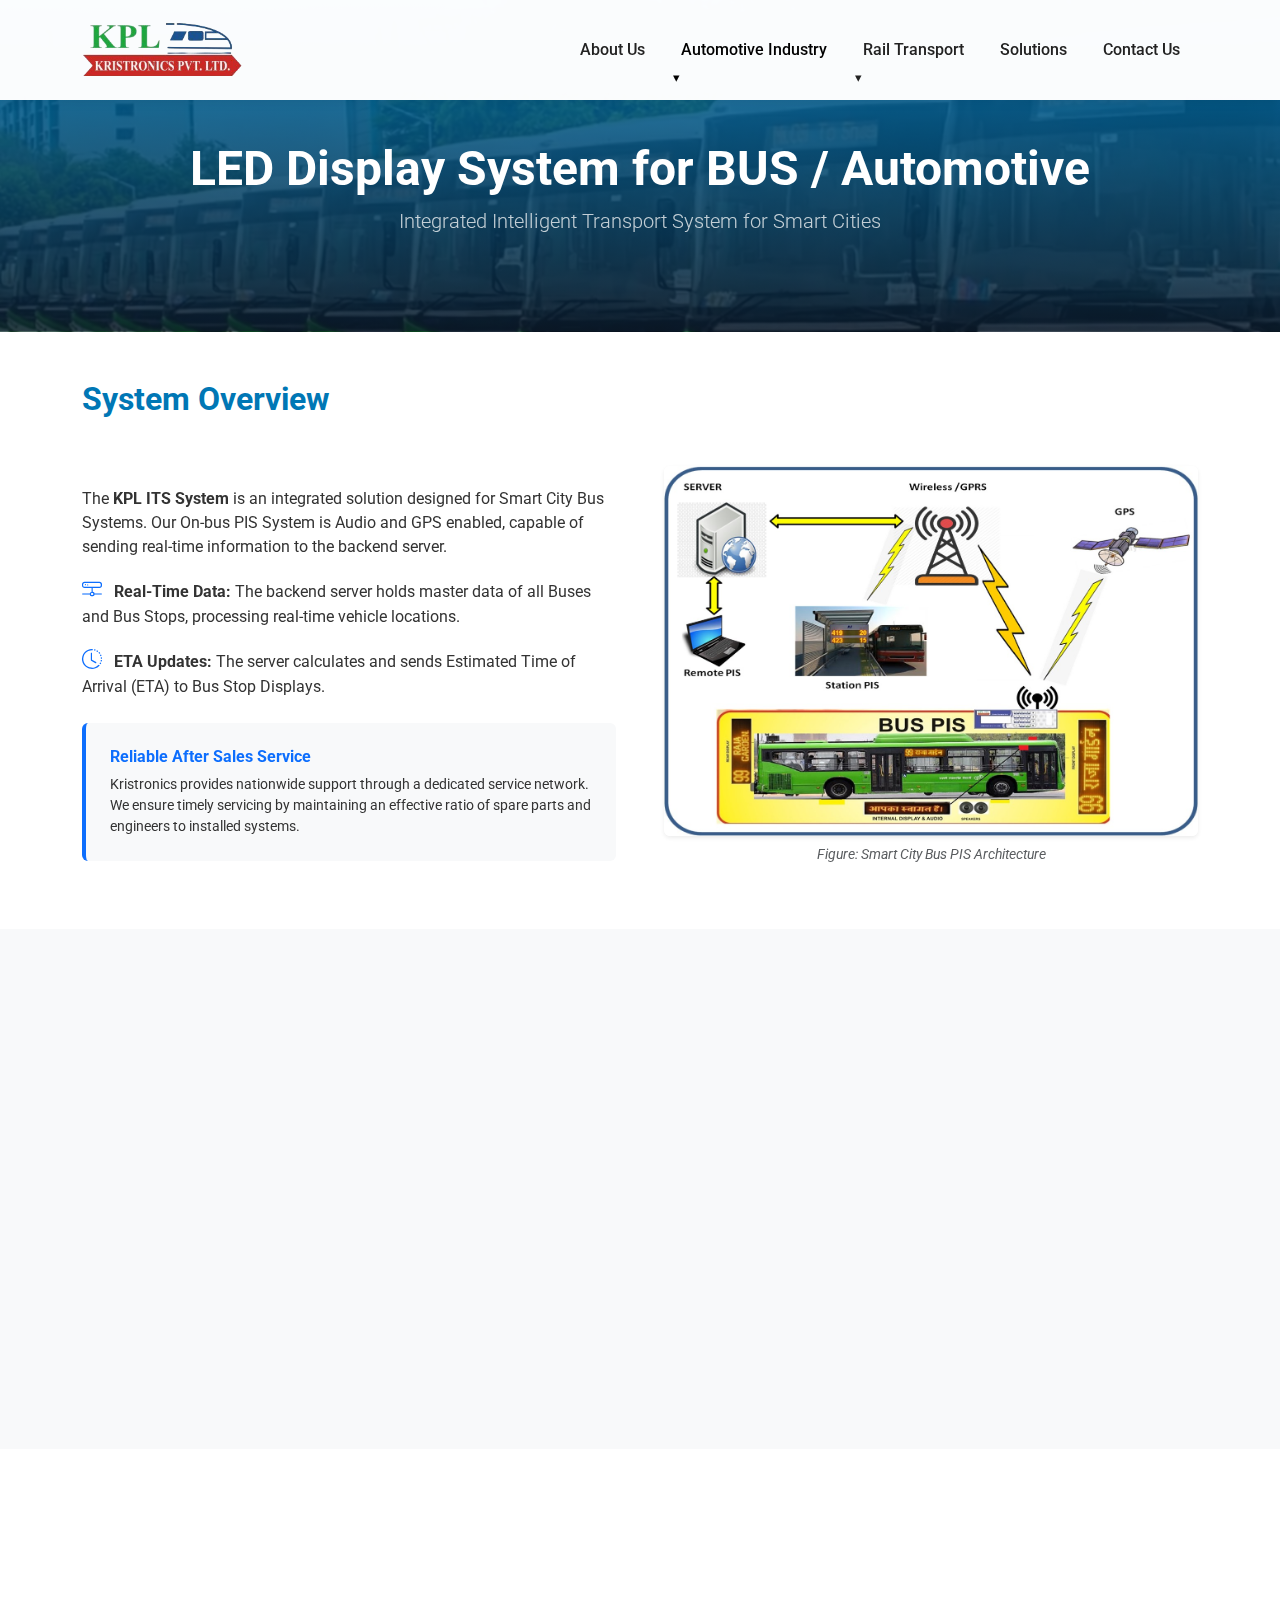
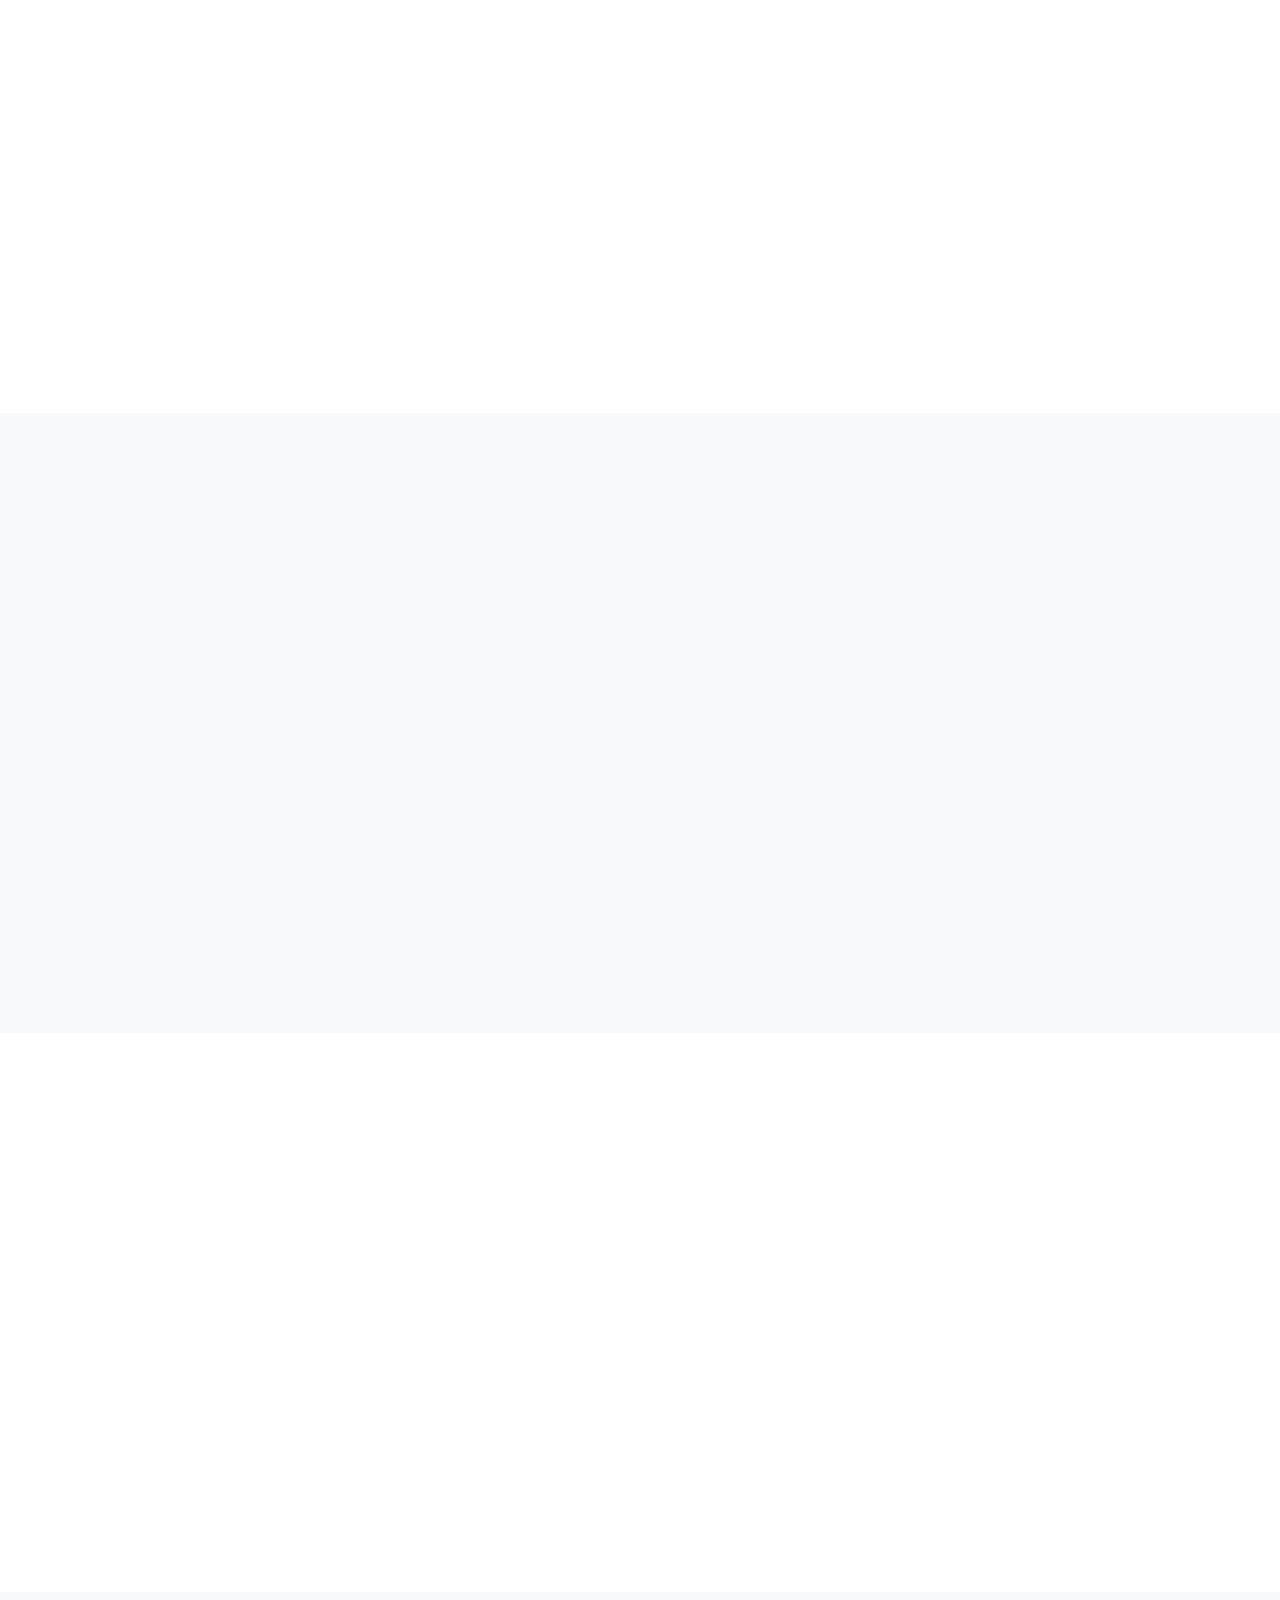
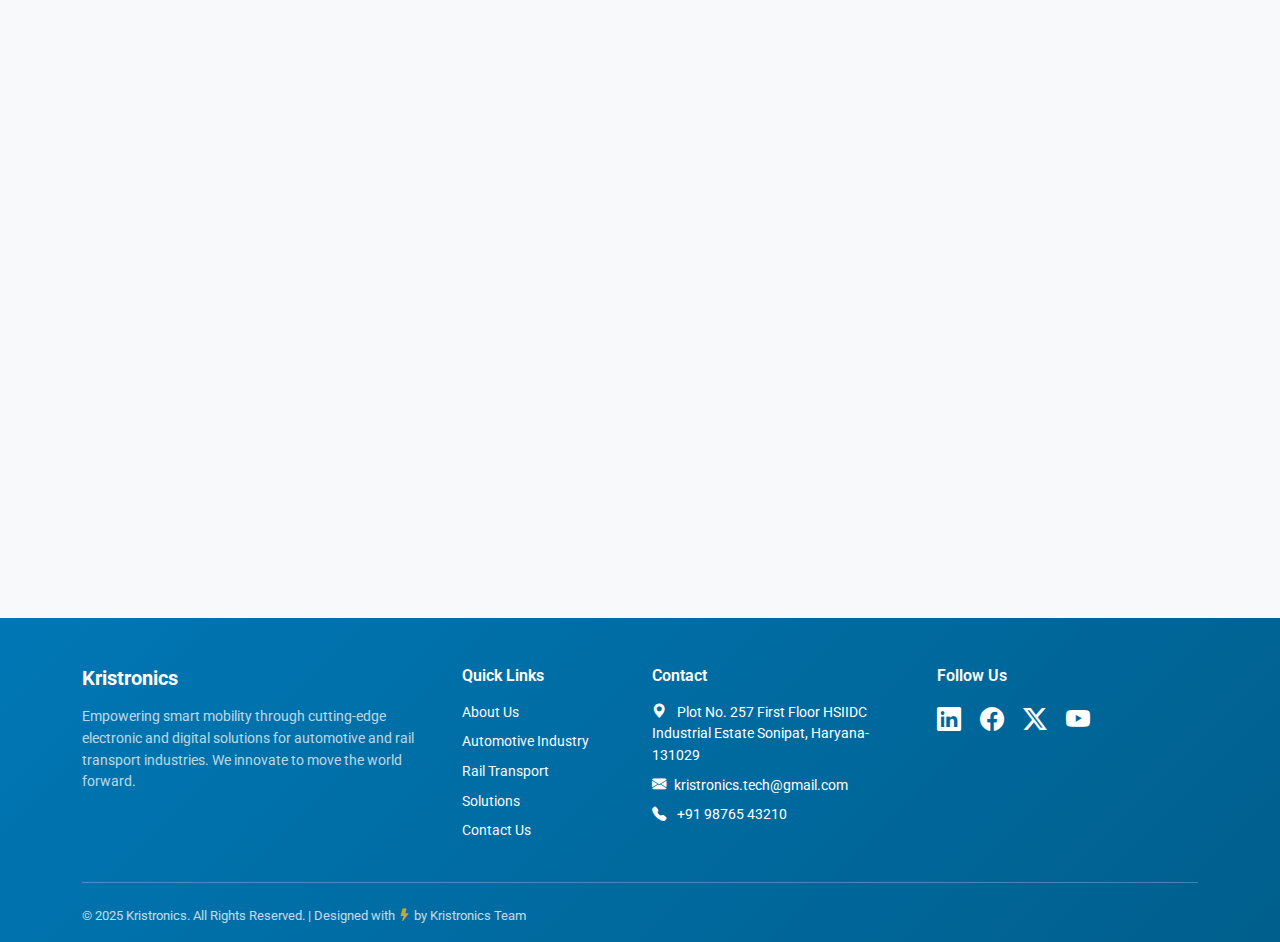
<file: bus_pis.html>
<!DOCTYPE html>
<html lang="en">
<head>
  <meta charset="UTF-8">
  <meta name="viewport" content="width=device-width, initial-scale=1.0">
  <title>Bus PIS | Kristronics - Intelligent Transport Systems</title>
  
  <link href="https://cdn.jsdelivr.net/npm/bootstrap@5.3.2/dist/css/bootstrap.min.css" rel="stylesheet">
  <link href="https://unpkg.com/aos@2.3.1/dist/aos.css" rel="stylesheet">
  <link href="https://cdn.jsdelivr.net/npm/bootstrap-icons@1.11.3/font/bootstrap-icons.css" rel="stylesheet">
  <link rel="stylesheet" href="assets/css/main.css">

  <style>
    /* Specific Page Header - keeps main.css clean */
    .page-header {
      background: linear-gradient(rgba(0,119,181,0.9), rgba(11,26,42,0.85)), url('./assets/images/bus_main.jpg'); 
      /* Note: Ensure you have a background image at this path or update it */
      background-size: cover;
      background-position: center;
      color: white;
      padding: 140px 0 80px; /* Top padding accounts for fixed navbar */
      text-align: center;
      margin-bottom: 0;
    }
    
    /* Table Styling overrides for this page */
    .tech-table th {
        background-color: #f1f5f9;
        color: var(--dark-color);
        width: 40%;
        font-weight: 600;
    }
    .tech-table td {
        vertical-align: middle;
    }
  </style>
</head>

<body>

<nav class="navbar navbar-expand-lg fixed-top">
  <div class="container">
    <a href="./index.html">
      <img class="navbar-brand" src="./assets/logos/Kristronics_logo_updated.png" alt="Kristronics Logo">
    </a>

    <button class="navbar-toggler" type="button" data-bs-toggle="collapse" data-bs-target="#navbarNav">
      <span><i class="bi bi-list" style="color:#0077b5;"></i></span>
    </button>

    <div class="collapse navbar-collapse justify-content-end" id="navbarNav">
      <ul class="navbar-nav">
        <li class="nav-item"><a class="nav-link" href="./index.html#about-us">About Us</a></li>

        <!-- Automotive Industry Dropdown -->
        <li class="nav-item dropdown">
          <a class="nav-link active" href="#" data-bs-toggle="dropdown">Automotive Industry</a>
          <ul class="dropdown-menu">
            <li><a class="dropdown-item" href="./bus_pis.html">BUS PIS – Integrated System</a></li>
            <li><a class="dropdown-item" href="./bus_stop_pis.html">Bus Stop PIS</a></li>
            <li><a class="dropdown-item" href="./standalone_pis.html">Standalone SDS</a></li> <!-- NEW LINK ADDED HERE -->
            <li><a class="dropdown-item" href="./cctv.html">CCTV Systems</a></li>
            <li><a class="dropdown-item" href="./imts.html">IMTS – Intelligent Transport</a></li>
          </ul>
        </li>

        <!-- Rail Transport Dropdown -->
        <li class="nav-item dropdown">
          <a class="nav-link" href="#" data-bs-toggle="dropdown">Rail Transport</a>
          <ul class="dropdown-menu">
            <li><a class="dropdown-item" href="./papis.html">PAPIS</a></li>
            <li><a class="dropdown-item" href="./railway_station_pis.html">Railway Station PIS</a></li>
          </ul>
        </li>

        <li class="nav-item"><a class="nav-link" href="./solutions.html">Solutions</a></li>
        <li class="nav-item"><a class="nav-link" href="./contact.html">Contact Us</a></li>
      </ul>
    </div>
  </div>
</nav>

<header class="page-header">
    <div class="container" data-aos="fade-up">
        <h1 class="fw-bold display-5">LED Display System for BUS / Automotive</h1>
        <p class="lead opacity-75">Integrated Intelligent Transport System for Smart Cities</p>
    </div>
</header>

<section class="py-5">
    <div class="container">
        <div class="section-title mb-5">
            <h2>System Overview</h2>
        </div>
        <div class="row align-items-center g-5">
            <div class="col-lg-6" data-aos="fade-right">
                <p>The <strong>KPL ITS System</strong> is an integrated solution designed for Smart City Bus Systems. Our On-bus PIS System is Audio and GPS enabled, capable of sending real-time information to the backend server.</p>
                
                <ul class="list-unstyled mt-3">
                    <li class="mb-3">
                        <i class="bi bi-hdd-network text-primary me-2 fs-5"></i>
                        <strong>Real-Time Data:</strong> The backend server holds master data of all Buses and Bus Stops, processing real-time vehicle locations.
                    </li>
                    <li class="mb-3">
                        <i class="bi bi-clock-history text-primary me-2 fs-5"></i>
                        <strong>ETA Updates:</strong> The server calculates and sends Estimated Time of Arrival (ETA) to Bus Stop Displays.
                    </li>
                </ul>

                <div class="p-4 bg-light rounded border-start border-4 border-primary mt-4">
                    <h6 class="fw-bold text-primary">Reliable After Sales Service</h6>
                    <p class="small mb-0">Kristronics provides nationwide support through a dedicated service network. We ensure timely servicing by maintaining an effective ratio of spare parts and engineers to installed systems.</p>
                </div>
            </div>
            
            <div class="col-lg-6 text-center" data-aos="fade-left">
                <img src="./assets/images/BUS_PIS.jpeg" class="img-fluid rounded shadow-sm" alt="System Diagram">
                <p class="text-muted small mt-2 fst-italic">Figure: Smart City Bus PIS Architecture</p>
            </div>
        </div>
    </div>
</section>

<section class="py-5 bg-light">
    <div class="container">
        <div class="row align-items-center g-5 flex-lg-row-reverse">
            <div class="col-lg-6" data-aos="fade-left">
                <div class="section-title">
                    <h2>Kristronics LED Displays</h2>
                </div>
                <p>Designed for optimal legibility and durability, our LED Displays show route numbers and destination text clearly in all lighting conditions.</p>
                
                <div class="row mt-4">
                    <div class="col-md-6 mb-3">
                        <h6 class="fw-bold"><i class="bi bi-brightness-high text-warning me-2"></i>Optimal Legibility</h6>
                        <p class="small text-muted">High-bright amber LEDs with wide viewing angles and automatic brightness control for day/night visibility.</p>
                    </div>
                    <div class="col-md-6 mb-3">
                        <h6 class="fw-bold"><i class="bi bi-tools text-primary me-2"></i>Zero Maintenance</h6>
                        <p class="small text-muted">Fully electronic, IP-65/66 design with no moving parts. LEDs designed to last the lifetime of the bus.</p>
                    </div>
                    <div class="col-md-6 mb-3">
                        <h6 class="fw-bold"><i class="bi bi-fonts text-primary me-2"></i>High Resolution</h6>
                        <p class="small text-muted">Supports multilingual text, better fonts, and longer text lines.</p>
                    </div>
                    <div class="col-md-6 mb-3">
                        <h6 class="fw-bold"><i class="bi bi-wrench-adjustable text-primary me-2"></i>Easy Installation</h6>
                        <p class="small text-muted">Lightweight MS/Aluminium construction with thin depth and built-in fixing points.</p>
                    </div>
                </div>

                <div class="mt-3">
                    <span class="badge bg-secondary me-2">JnNURM-I & II</span>
                    <span class="badge bg-secondary me-2">IS 16490</span>
                    <span class="badge bg-secondary me-2">ARAI Specs</span>
                    <span class="badge bg-secondary">Bus Body Code</span>
                </div>
            </div>
            
            <div class="col-lg-6" data-aos="fade-right">
                <img src="./assets/images/bus_display_board.jpg" class="img-fluid rounded shadow" alt="LED Display Board">
            </div>
        </div>
    </div>
</section>

<section class="py-5">
    <div class="container">
        <div class="row align-items-center g-5">
            <div class="col-lg-6" data-aos="fade-right">
                <div class="section-title">
                    <h2>Driver Control Unit (DCU)</h2>
                </div>
                <p class="lead fs-6">The central brain for route info, announcements, and server communication.</p>
                <p>The KPL DCU controls real-time data, current/next stop announcements, and GPS tracking. It is updated via USB and features user-friendly Windows-based software.</p>

                <h5 class="mt-4 text-primary">Key Features</h5>
                <ul class="list-group list-group-flush">
                    <li class="list-group-item bg-transparent"><i class="bi bi-check-lg text-success me-2"></i> <strong>Convenient:</strong> 4x4 Keypad with bright LCD and menu-based operation.</li>
                    <li class="list-group-item bg-transparent"><i class="bi bi-check-lg text-success me-2"></i> <strong>Rugged:</strong> Vibration-proof, solid construction with high-quality tactile buttons.</li>
                    <li class="list-group-item bg-transparent"><i class="bi bi-check-lg text-success me-2"></i> <strong>Secure:</strong> Password protection prevents unauthorized access.</li>
                    <li class="list-group-item bg-transparent"><i class="bi bi-check-lg text-success me-2"></i> <strong>Installation:</strong> Sleek side-mounting design with easy cable access.</li>
                </ul>
            </div>
            
            <div class="col-lg-6 text-center" data-aos="fade-left">
                <img src="./assets/images/bus_dcu.jpg" class="img-fluid rounded shadow" alt="Driver Control Unit">
            </div>
        </div>
    </div>
</section>

<section class="py-5 bg-light">
    <div class="container">
        <div class="section-title text-center mb-5" data-aos="fade-up">
            <h2>Single Controller Unit (SCU)</h2>
            <p>The central hub for Intelligent Transport Systems (ITS), coordinating Location, PIS, Surveillance, and Health Monitoring.</p>
        </div>

        <div class="row g-5">
            <div class="col-lg-4 text-center" data-aos="fade-right">
                <img src="./assets/images/bus_scu.jpg" class="img-fluid rounded shadow " alt="SCU Unit">
            </div>
            <div class="col-lg-8" data-aos="fade-left">
                <div class="card border-0 shadow-sm">
                    <div class="card-body p-0">
                        <table class="table table-striped table-hover mb-0 tech-table">
                            <tbody>
                                <tr><th>Operating System</th><td>Embedded Linux / Windows</td></tr>
                                <tr><th>Voltage</th><td>16VDC to 39VDC</td></tr>
                                <tr><th>Memory</th><td>4GB RAM | 16GB eMMC | SSD Expandable to 1TB</td></tr>
                                <tr><th>Operating Temp</th><td>-25°C to +85°C</td></tr>
                                <tr><th>Protection</th><td>Over/Under Voltage, Reverse Polarity, ESD, EMI/EMC</td></tr>
                                <tr><th>Connectivity</th><td>LTE, Wi-Fi, GPS/GNSS/NAVIC (RG174 Combi Antenna)</td></tr>
                                <tr><th>Interfaces</th><td>4 Digital Inputs, 2 Outputs, RS232, RJ45, USB 2.0, RS485, CAN 2.0</td></tr>
                                <tr><th>Video/Audio</th><td>H.264, H.265, MPEG-4 | G.711/G.726</td></tr>
                                <tr><th>Sensors</th><td>3-axis Accelerometer & Gyroscope</td></tr>
                            </tbody>
                        </table>
                    </div>
                </div>
            </div>
        </div>
    </div>
</section>

<section class="py-5">
    <div class="container">
        <div class="row align-items-center g-5">
            <div class="col-lg-6 order-lg-2" data-aos="fade-left">
                <div class="section-title">
                    <h2>Bus Driver Console (BDC)</h2>
                </div>
                <p>An interactive, robust display providing drivers with accurate info, rear camera views, and route updates with minimal latency.</p>
                <p class="mb-4"><strong>Standards:</strong> Complies with UBS II and IS16833.</p>

                <table class="table table-bordered tech-table">
                    <tbody>
                        <tr><th>Display</th><td>7/8-inch TFT LCD (IPS)</td></tr>
                        <tr><th>Resolution</th><td>800 x 480 pixels</td></tr>
                        <tr><th>Brightness</th><td>400 cd/m² (Adjustable White LED)</td></tr>
                        <tr><th>Temp Range</th><td>-25°C to +70°C</td></tr>
                        <tr><th>Audio</th><td>Inbuilt Speakers (1.5W Max)</td></tr>
                        <tr><th>Controls</th><td>Keys for Navigation</td></tr>
                    </tbody>
                </table>
            </div>
            <div class="col-lg-6 order-lg-1" data-aos="fade-right">
                <img src="./assets/images/bus_console.jpg" class="img-fluid rounded shadow" alt="Bus Driver Console">
            </div>
        </div>
    </div>
</section>

<section class="py-5 bg-light">
    <div class="container">
        <div class="section-title mb-5" data-aos="fade-up">
            <h2>Surveillance & Safety Solutions</h2>
        </div>

        <div class="row g-4">
            <div class="col-md-4" data-aos="fade-up" data-aos-delay="100">
                <div class="card h-100 border-0 shadow-sm solution-card">
                    <img src="./assets/images/ip_dome_camera.jpg" class="img-fluid rounded shadow" alt="IP Camera">
                    <div class="card-body text-start">
                        <h5>IP Surveillance Camera</h5>
                        <ul class="list-unstyled small text-secondary mt-3">
                            <li class="mb-2"><strong>Sensor:</strong> 1/3 CMOS (2MP)</li>
                            <li class="mb-2"><strong>Res:</strong> 1920x1080 @ 30fps</li>
                            <li class="mb-2"><strong>Night Vision:</strong> 10-30M (IR)</li>
                            <li class="mb-2"><strong>Protection:</strong> Rugged, Shock & Tamper Proof</li>
                        </ul>
                    </div>
                </div>
            </div>

            <div class="col-md-4" data-aos="fade-up" data-aos-delay="200">
                <div class="card h-100 border-0 shadow-sm solution-card">
                    <img src="./assets/images/bus_parking_camera.jpg" alt="Reverse Camera">
                    <div class="card-body text-start">
                        <h5>Reverse Parking Camera</h5>
                        <ul class="list-unstyled small text-secondary mt-3">
                            <li class="mb-2"><strong>Tech:</strong> AHD 720P</li>
                            <li class="mb-2"><strong>Activation:</strong> Auto on Reverse Gear</li>
                            <li class="mb-2"><strong>Night Vision:</strong> 10-20M</li>
                            <li class="mb-2"><strong>Illumination:</strong> 0 Lux (with IR)</li>
                        </ul>
                    </div>
                </div>
            </div>

            <div class="col-md-4" data-aos="fade-up" data-aos-delay="300">
                <div class="card h-100 border-0 shadow-sm solution-card">
                    <img src="./assets/images/bus_sensor.jpg" alt="Reverse Monitor">
                    <div class="card-body text-start">
                        <h5>Reverse Parking Display</h5>
                        <ul class="list-unstyled small text-secondary mt-3">
                            <li class="mb-2"><strong>Size:</strong> 7-inch TFT LCD</li>
                            <li class="mb-2"><strong>Res:</strong> 800x480 (RGB)</li>
                            <li class="mb-2"><strong>Features:</strong> Adjustable Brightness</li>
                            <li class="mb-2"><strong>Standards:</strong> UBS II, IS16833</li>
                        </ul>
                    </div>
                </div>
            </div>
        </div>
    </div>
</section>

<footer class="text-white pt-5 pb-0" style="background: linear-gradient(135deg, #0077b5, #005f8d);">
  <div class="container">
    <div class="row gy-4">
      <div class="col-lg-4 col-md-6">
        <h5 class="fw-bold mb-3">Kristronics</h5>
        <p class="text-light opacity-75">
          Empowering smart mobility through cutting-edge electronic and digital solutions for automotive and rail transport industries. 
          We innovate to move the world forward.
        </p>
      </div>

      <div class="col-lg-2 col-md-6">
        <h6 class="fw-semibold mb-3">Quick Links</h6>
        <ul class="list-unstyled">
          <li><a href="#" class="text-light text-decoration-none d-block mb-2">About Us</a></li>
          <li><a href="./automative.html" class="text-light text-decoration-none d-block mb-2">Automotive Industry</a></li>
          <li><a href="#" class="text-light text-decoration-none d-block mb-2">Rail Transport</a></li>
          <li><a href="#" class="text-light text-decoration-none d-block mb-2">Solutions</a></li>
          <li><a href="#" class="text-light text-decoration-none d-block">Contact Us</a></li>
        </ul>
      </div>

      <div class="col-lg-3 col-md-6">
        <h6 class="fw-semibold mb-3">Contact</h6>
        <p class="mb-2"><i class="bi bi-geo-alt-fill me-2"></i> Plot No. 257 First Floor HSIIDC Industrial Estate Sonipat, Haryana-131029</p>
        <p class="mb-2"><i class="bi bi-envelope-fill me-2"></i>kristronics.tech@gmail.com</p>
        <p><i class="bi bi-telephone-fill me-2"></i> +91 98765 43210</p>
      </div>

      <div class="col-lg-3 col-md-6">
        <h6 class="fw-semibold mb-3">Follow Us</h6>
        <div>
          <a href="#" class="text-white fs-4 me-3"><i class="bi bi-linkedin"></i></a>
          <a href="#" class="text-white fs-4 me-3"><i class="bi bi-facebook"></i></a>
          <a href="#" class="text-white fs-4 me-3"><i class="bi bi-twitter-x"></i></a>
          <a href="#" class="text-white fs-4"><i class="bi bi-youtube"></i></a>
        </div>
      </div>
    </div>

    <hr class="border-light opacity-25 my-4">

    <div class="pb-3">
      <p class="mb-0 small opacity-75">© 2025 Kristronics. All Rights Reserved. | Designed with <i class="bi bi-lightning-fill text-warning"></i> by Kristronics Team</p>
    </div>
  </div>
</footer>

<script src="https://cdn.jsdelivr.net/npm/bootstrap@5.3.2/dist/js/bootstrap.bundle.min.js"></script>
<script src="https://unpkg.com/aos@2.3.1/dist/aos.js"></script>
<script src="https://code.jquery.com/jquery-3.7.1.min.js"></script>
<script src="./assets/js/main.js"></script>
<script>
  AOS.init(); // Initialize Animations
</script>

</body>
</html>
</file>
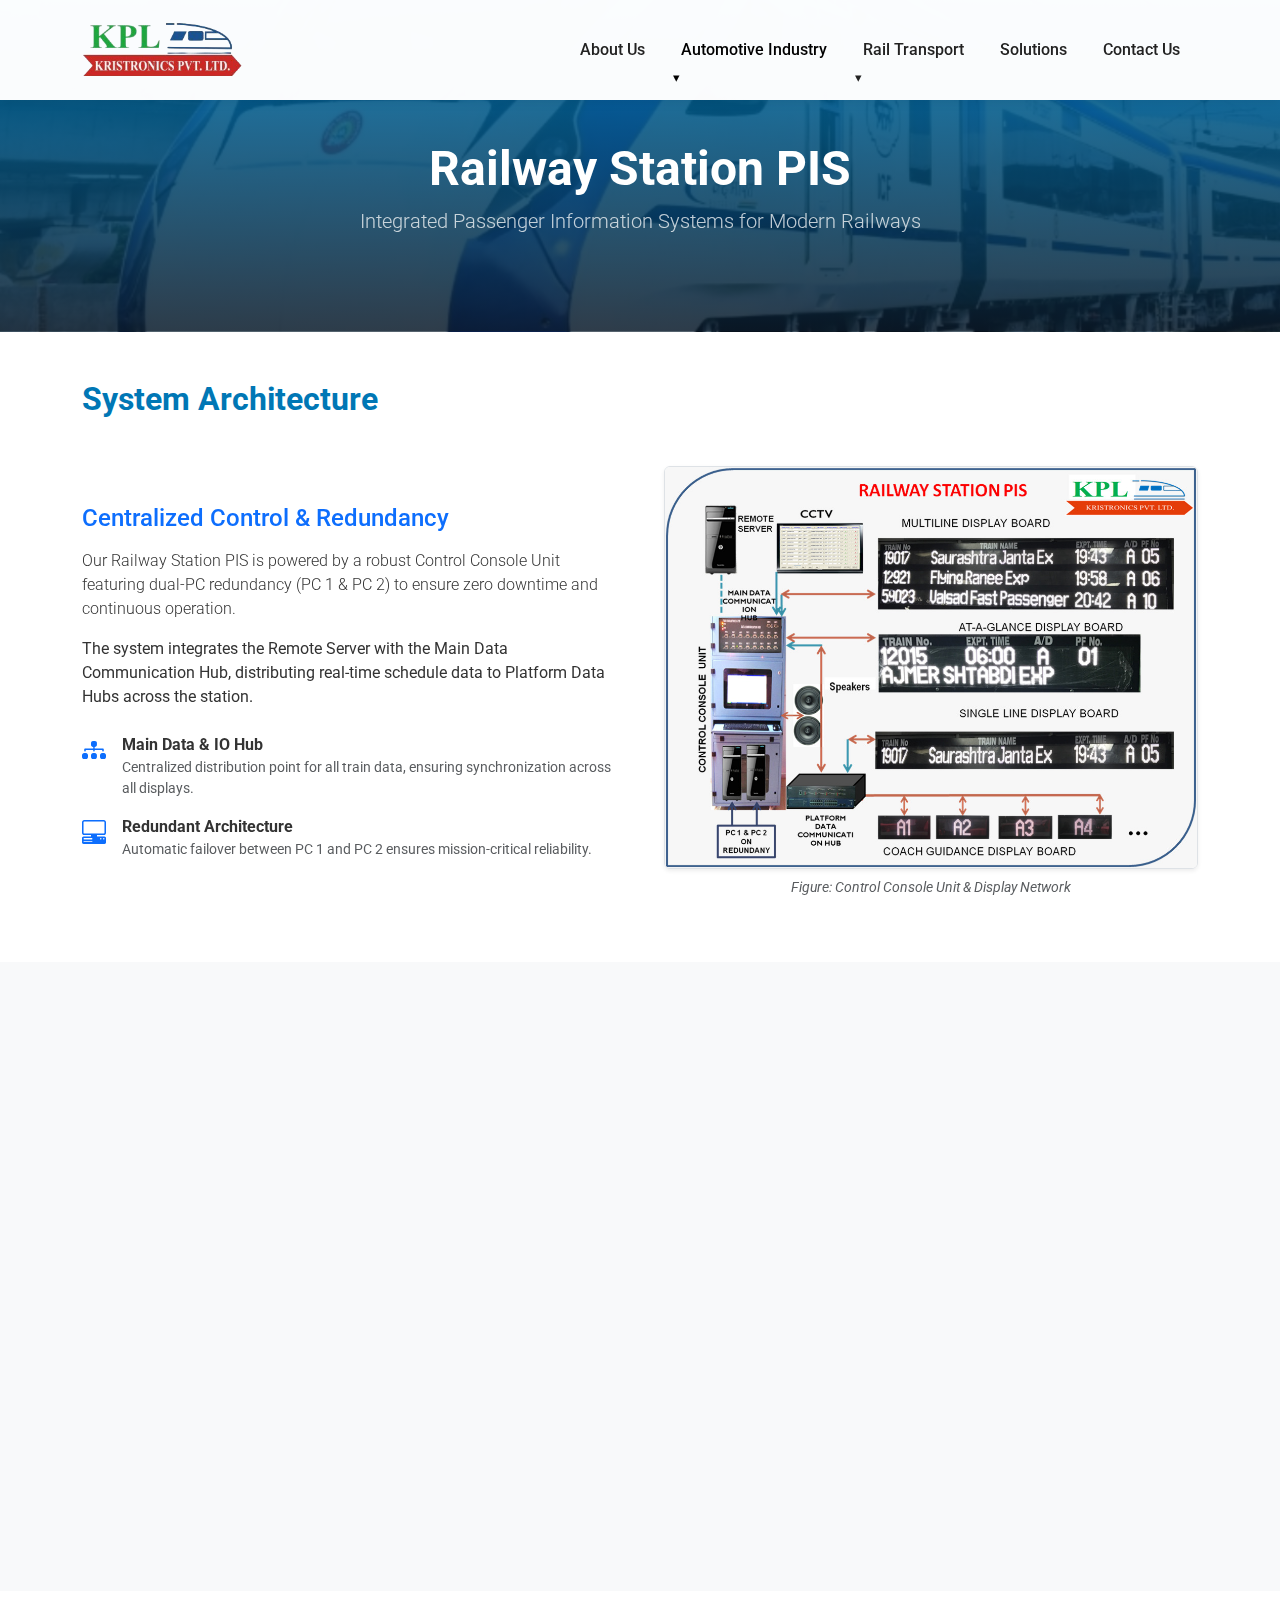
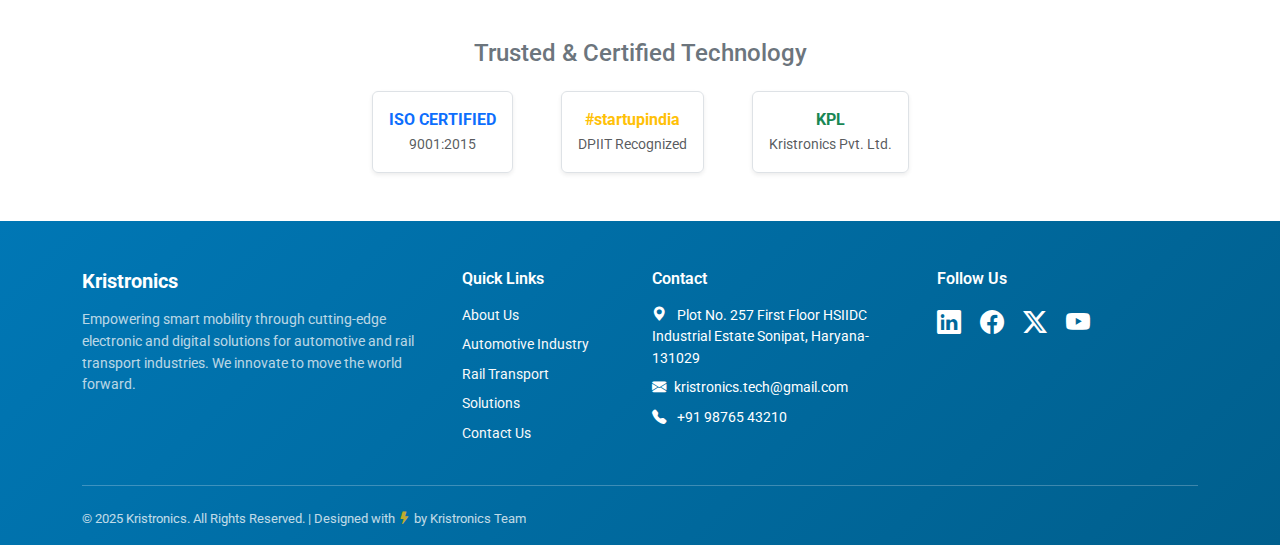
<file: railway_station_pis.html>
<!DOCTYPE html>
<html lang="en">
<head>
  <meta charset="UTF-8">
  <meta name="viewport" content="width=device-width, initial-scale=1.0">
  <title>Railway Station PIS | Kristronics - Intelligent Transport Systems</title>
  
  <!-- Bootstrap 5 CSS -->
  <link href="https://cdn.jsdelivr.net/npm/bootstrap@5.3.2/dist/css/bootstrap.min.css" rel="stylesheet">
  <!-- AOS Animation CSS -->
  <link href="https://unpkg.com/aos@2.3.1/dist/aos.css" rel="stylesheet">
  <!-- Bootstrap Icons -->
  <link href="https://cdn.jsdelivr.net/npm/bootstrap-icons@1.11.3/font/bootstrap-icons.css" rel="stylesheet">
  <!-- YOUR CUSTOM CSS -->
  <link rel="stylesheet" href="assets/css/main.css">

  <style>
    /* Specific Page Header - Distinct image for Railway Station PIS */
    .page-header {
      /* Ideally replace this with a train station image like ./assets/images/rail_main.jpg */
      background: linear-gradient(rgba(0,119,181,0.9), rgba(11,26,42,0.85)), url('./assets/images/vande_bharat_train.jpg'); 
      background-size: cover;
      background-position: center;
      color: white;
      padding: 140px 0 80px; /* Top padding accounts for fixed navbar */
      text-align: center;
      margin-bottom: 0;
    }
  </style>
</head>

<body>

<!-- =========================
     NAVBAR
========================== -->
<nav class="navbar navbar-expand-lg fixed-top">
  <div class="container">
    <a href="./index.html">
      <img class="navbar-brand" src="./assets/logos/Kristronics_logo_updated.png" alt="Kristronics Logo">
    </a>

    <button class="navbar-toggler" type="button" data-bs-toggle="collapse" data-bs-target="#navbarNav">
      <span><i class="bi bi-list" style="color:#0077b5;"></i></span>
    </button>

    <div class="collapse navbar-collapse justify-content-end" id="navbarNav">
      <ul class="navbar-nav">
        <li class="nav-item"><a class="nav-link" href="./index.html#about-us">About Us</a></li>

        <!-- Automotive Industry Dropdown -->
        <li class="nav-item dropdown">
          <a class="nav-link active" href="#" data-bs-toggle="dropdown">Automotive Industry</a>
          <ul class="dropdown-menu">
            <li><a class="dropdown-item" href="./bus_pis.html">BUS PIS – Integrated System</a></li>
            <li><a class="dropdown-item" href="./bus_stop_pis.html">Bus Stop PIS</a></li>
            <li><a class="dropdown-item" href="./standalone_pis.html">Standalone SDS</a></li> <!-- NEW LINK ADDED HERE -->
            <li><a class="dropdown-item" href="./cctv.html">CCTV Systems</a></li>
            <li><a class="dropdown-item" href="./imts.html">IMTS – Intelligent Transport</a></li>
          </ul>
        </li>

        <!-- Rail Transport Dropdown -->
        <li class="nav-item dropdown">
          <a class="nav-link" href="#" data-bs-toggle="dropdown">Rail Transport</a>
          <ul class="dropdown-menu">
            <li><a class="dropdown-item" href="./papis.html">PAPIS</a></li>
            <li><a class="dropdown-item" href="./railway_station_pis.html">Railway Station PIS</a></li>
          </ul>
        </li>

        <li class="nav-item"><a class="nav-link" href="./solutions.html">Solutions</a></li>
        <li class="nav-item"><a class="nav-link" href="./contact.html">Contact Us</a></li>
      </ul>
    </div>
  </div>
</nav>

<!-- =========================
     PAGE HEADER
========================== -->
<header class="page-header">
    <div class="container" data-aos="fade-up">
        <h1 class="fw-bold display-5">Railway Station PIS</h1>
        <p class="lead opacity-75">Integrated Passenger Information Systems for Modern Railways</p>
    </div>
</header>

<!-- =========================
     1. SYSTEM ARCHITECTURE
========================== -->
<section class="py-5">
    <div class="container">
        <div class="section-title mb-5">
            <h2>System Architecture</h2>
        </div>
        <div class="row align-items-center g-5">
            <div class="col-lg-6" data-aos="fade-right">
                <h3 class="h4 text-primary mb-3">Centralized Control & Redundancy</h3>
                <p class="lead fs-6">
                    Our Railway Station PIS is powered by a robust Control Console Unit featuring dual-PC redundancy (PC 1 & PC 2) to ensure zero downtime and continuous operation.
                </p>
                <p>
                    The system integrates the Remote Server with the Main Data Communication Hub, distributing real-time schedule data to Platform Data Hubs across the station.
                </p>
                
                <ul class="list-unstyled mt-4">
                    <li class="d-flex mb-3">
                        <i class="bi bi-diagram-3-fill text-primary me-3 fs-4"></i>
                        <div>
                            <strong>Main Data & IO Hub</strong>
                            <p class="small text-muted mb-0">Centralized distribution point for all train data, ensuring synchronization across all displays.</p>
                        </div>
                    </li>
                    <li class="d-flex mb-3">
                        <i class="bi bi-pc-display-horizontal text-primary me-3 fs-4"></i>
                        <div>
                            <strong>Redundant Architecture</strong>
                            <p class="small text-muted mb-0">Automatic failover between PC 1 and PC 2 ensures mission-critical reliability.</p>
                        </div>
                    </li>
                </ul>
            </div>
            
            <div class="col-lg-6 text-center" data-aos="fade-left">
                <!-- DIAGRAM PLACEHOLDER based on your uploaded image -->
                <img src="./assets/images/Railway_PIS_working.jpeg" class="img-fluid rounded shadow-sm border" alt="Railway PIS Diagram">
                <p class="text-muted small mt-2 fst-italic">Figure: Control Console Unit & Display Network</p>
            </div>
        </div>
    </div>
</section>

<!-- =========================
     2. DISPLAY SOLUTIONS
========================== -->
<section class="py-5 bg-light">
    <div class="container">
        <div class="row align-items-center g-5 flex-lg-row-reverse">
            <div class="col-lg-6" data-aos="fade-left">
                <div class="section-title">
                    <h2>Comprehensive Display Solutions</h2>
                </div>
                
                <p>
                    We offer a complete suite of LED display boards designed to provide clear, "At-A-Glance" information to passengers on platforms, waiting halls, and concourses.
                </p>

                <div class="row mt-4">
                    <!-- Multiline -->
                    <div class="col-12 mb-3">
                        <div class="d-flex">
                            <i class="bi bi-card-list text-primary fs-3 me-3"></i>
                            <div>
                                <h6 class="fw-bold mb-1">Multiline Display Board</h6>
                                <p class="small text-muted mb-0">Simultaneously displays multiple trains with Train No, Name, Expected Time, and Platform No.</p>
                            </div>
                        </div>
                    </div>
                    <!-- At-A-Glance -->
                    <div class="col-12 mb-3">
                        <div class="d-flex">
                            <i class="bi bi-eye text-primary fs-3 me-3"></i>
                            <div>
                                <h6 class="fw-bold mb-1">At-A-Glance Display Board</h6>
                                <p class="small text-muted mb-0">High-visibility summary boards for main entry points and concourses.</p>
                            </div>
                        </div>
                    </div>
                    <!-- Coach Guidance -->
                    <div class="col-12 mb-3">
                        <div class="d-flex">
                            <i class="bi bi-train-front text-primary fs-3 me-3"></i>
                            <div>
                                <h6 class="fw-bold mb-1">Coach Guidance Display Board (CGDB)</h6>
                                <p class="small text-muted mb-0">Indicates exact coach positions (A1, A2, B1...) on the platform for passenger convenience.</p>
                            </div>
                        </div>
                    </div>
                    <!-- Single Line -->
                    <div class="col-12 mb-3">
                        <div class="d-flex">
                            <i class="bi bi-dash-lg text-primary fs-3 me-3"></i>
                            <div>
                                <h6 class="fw-bold mb-1">Single Line Display Board</h6>
                                <p class="small text-muted mb-0">Dedicated displays for individual platforms showing next train details.</p>
                            </div>
                        </div>
                    </div>
                </div>
            </div>
            
            <div class="col-lg-6" data-aos="fade-right">
                <!-- STATION INSTALLATION IMAGE PLACEHOLDER -->
                <img src="./assets/images/railway_station_assembly.jpg" class="img-fluid rounded shadow" alt="Platform Display Installation">
                <div class="row mt-3 g-2">
                    <div class="col-6">
                        <img src="./assets/images/railway_station_display.jpg" class="img-fluid rounded shadow-sm" alt="Coach Guidance">
                    </div>
                    <div class="col-6">
                        <img src="./assets/images/railway_station_display_waiting_area.jpg" class="img-fluid rounded shadow-sm" alt="Waiting Hall Display">
                    </div>
                </div>
            </div>
        </div>
    </div>
</section>

<!-- =========================
     3. KEY CERTIFICATIONS
========================== -->
<section class="py-5">
    <div class="container text-center">
        <h4 class="mb-4 text-secondary">Trusted & Certified Technology</h4>
        <div class="row justify-content-center gap-4 align-items-center grayscale-logos">
            <div class="col-auto">
                <div class="p-3 border rounded shadow-sm d-inline-block">
                    <strong class="d-block text-primary">ISO CERTIFIED</strong>
                    <span class="small text-muted">9001:2015</span>
                </div>
            </div>
            <div class="col-auto">
                <div class="p-3 border rounded shadow-sm d-inline-block">
                    <strong class="d-block text-warning">#startupindia</strong>
                    <span class="small text-muted">DPIIT Recognized</span>
                </div>
            </div>
            <div class="col-auto">
                <div class="p-3 border rounded shadow-sm d-inline-block">
                    <strong class="d-block text-success">KPL</strong>
                    <span class="small text-muted">Kristronics Pvt. Ltd.</span>
                </div>
            </div>
        </div>
    </div>
</section>

<!-- =========================
     FOOTER
========================== -->
<footer class="text-white pt-5 pb-0" style="background: linear-gradient(135deg, #0077b5, #005f8d);">
  <div class="container">
    <div class="row gy-4">
      <!-- About -->
      <div class="col-lg-4 col-md-6">
        <h5 class="fw-bold mb-3">Kristronics</h5>
        <p class="text-light opacity-75">
          Empowering smart mobility through cutting-edge electronic and digital solutions for automotive and rail transport industries. 
          We innovate to move the world forward.
        </p>
      </div>

      <!-- Quick Links -->
      <div class="col-lg-2 col-md-6">
        <h6 class="fw-semibold mb-3">Quick Links</h6>
        <ul class="list-unstyled">
          <li><a href="#" class="text-light text-decoration-none d-block mb-2">About Us</a></li>
          <li><a href="./automative.html" class="text-light text-decoration-none d-block mb-2">Automotive Industry</a></li>
          <li><a href="#" class="text-light text-decoration-none d-block mb-2">Rail Transport</a></li>
          <li><a href="#" class="text-light text-decoration-none d-block mb-2">Solutions</a></li>
          <li><a href="#" class="text-light text-decoration-none d-block">Contact Us</a></li>
        </ul>
      </div>

      <!-- Contact -->
      <div class="col-lg-3 col-md-6">
        <h6 class="fw-semibold mb-3">Contact</h6>
        <p class="mb-2"><i class="bi bi-geo-alt-fill me-2"></i> Plot No. 257 First Floor HSIIDC Industrial Estate Sonipat, Haryana-131029</p>
        <p class="mb-2"><i class="bi bi-envelope-fill me-2"></i>kristronics.tech@gmail.com</p>
        <p><i class="bi bi-telephone-fill me-2"></i> +91 98765 43210</p>
      </div>

      <!-- Social Media -->
      <div class="col-lg-3 col-md-6">
        <h6 class="fw-semibold mb-3">Follow Us</h6>
        <div>
          <a href="#" class="text-white fs-4 me-3"><i class="bi bi-linkedin"></i></a>
          <a href="#" class="text-white fs-4 me-3"><i class="bi bi-facebook"></i></a>
          <a href="#" class="text-white fs-4 me-3"><i class="bi bi-twitter-x"></i></a>
          <a href="#" class="text-white fs-4"><i class="bi bi-youtube"></i></a>
        </div>
      </div>
    </div>

    <hr class="border-light opacity-25 my-4">

    <div class="pb-3">
      <p class="mb-0 small opacity-75">© 2025 Kristronics. All Rights Reserved. | Designed with <i class="bi bi-lightning-fill text-warning"></i> by Kristronics Team</p>
    </div>
  </div>
</footer>

<!-- Scripts -->
<script src="https://cdn.jsdelivr.net/npm/bootstrap@5.3.2/dist/js/bootstrap.bundle.min.js"></script>
<script src="https://unpkg.com/aos@2.3.1/dist/aos.js"></script>
<script src="https://code.jquery.com/jquery-3.7.1.min.js"></script>
<script src="./assets/js/main.js"></script>
<script>
  AOS.init(); // Initialize Animations
</script>

</body>
</html>
</file>
<file: assets/css/main.css>
@import url('https://fonts.googleapis.com/css2?family=Roboto:wght@300;400;500;700&display=swap');

:root {
      --main-color: #0077b5;
      --dark-color: #0b1a2a;
    }
* {
    font-family: "Roboto", sans-serif !important;
}
    body {
      font-family: 'Roboto', sans-serif;
      background-color: #ffffff;
      color: #333;
      scroll-behavior: smooth;
    }

    /* Navbar */
    .navbar {
      background-color: rgba(255, 255, 255, 0.98);
      box-shadow: 0 2px 10px rgba(0, 0, 0, 0.08);
      padding: 15px 0;
    }

    .navbar-brand {
      max-height: 70px;
      margin-right: 20px;
    }

    .navbar-nav .nav-link {
      color: #222;
      margin: 0 10px;
      font-weight: 500;
      position: relative;
      transition: all 0.3s ease;
    }

    .navbar-nav .nav-link::after {
      content: "";
      position: absolute;
      width: 0%;
      height: 2px;
      bottom: 0;
      left: 0;
      background-color: var(--main-color);
      transition: 0.3s ease;
    }

    .navbar-nav .nav-link:hover::after {
      width: 100%;
    }

    .navbar-nav .nav-link:hover {
      color: var(--main-color);
    }

/* Scroll indicator */
.scroll-indicator {
  position: absolute;
  bottom: 15px;
  left: 50%;
  transform: translateX(-50%);
  text-align: center;
  font-size: 0.9rem;
  opacity: 0.8;
}

.scroll-indicator i {
  display: block;
  margin-top: 5px;
  font-size: 1rem;
}


    /* Section Titles */
    .section-title {
      text-align: left;
      margin-bottom: 50px;
    }

    .section-title h2 {
      color: var(--main-color);
      font-weight: 700;
    }

    /* About */
    #about img {
      border-radius: 12px;
      box-shadow: 0 6px 18px rgba(0,0,0,0.1);
    }

    /* Solutions */
    .solution-card {
      position: relative;
      overflow: hidden;
      border-radius: 10px;
      box-shadow: 0 4px 10px rgba(0,0,0,0.05);
      transition: transform 0.4s ease, box-shadow 0.4s ease;
      background: #fff;
    }

    .solution-card img {
      width: 100%;
      height: 230px;
      object-fit: cover;
      transition: transform 0.5s ease;
    }

    .solution-card::after {
      content: "";
      position: absolute;
      inset: 0;
      background: rgba(0,119,181,0.45);
      opacity: 0;
      transition: opacity 0.4s ease;
    }

    .solution-card:hover img {
      transform: scale(1.08);
    }

    .solution-card:hover::after {
      opacity: 1;
    }

    .solution-card:hover {
      transform: translateY(-8px);
      box-shadow: 0 8px 20px rgba(0,0,0,0.1);
    }

    .solution-card .card-body {
      position: relative;
      z-index: 2;
      padding: 25px;
      text-align: center;
      transition: color 0.4s ease;
    }

    .solution-card h5 {
      color: var(--main-color);
      font-weight: 600;
      margin-bottom: 10px;
    }

    .solution-card:hover h5, 
    .solution-card:hover p {
      color: #fff;
    }

    /* Impact */
    .impact {
      background-color: var(--main-color);
      color: white;
      padding: 100px 0;
      text-align: center;
    }

    .impact h2 {
      font-weight: 700;
      margin-bottom: 40px;
    }

    .impact .stat {
      font-size: 2.5rem;
      font-weight: 700;
    }

    .impact p {
      font-size: 1rem;
      opacity: 0.9;
    }


.btn-main {
  background-color: #1a3c6e;
  color: #fff;
  border-radius: 6px;
  transition: 0.3s ease;
}

.btn-main:hover {
  background-color: #102848;
  color: #fff;
}

.map-wrapper iframe {
  border-radius: 10px;
}


    /* Contact */
    #contact {
      padding: 80px 0;
      background-color: #f8f9fa;
    }

    #contact .btn-main {
      background-color: var(--main-color);
      color: #fff;
      border: none;
    }

    #contact .btn-main:hover {
      background-color: #005a87;
    }

    footer {
      background-color: #0a0a0a;
      color: #ccc;
      padding: 30px 0;
      text-align: left;
      font-size: 0.9rem;
    }

    footer a {
      color: var(--main-color);
      text-decoration: none;
    }

    /* Hero Slider */
.hero-slider {
  position: relative;
  overflow: hidden;
  min-height: 100vh;
  color: white;
}

.hero-slider .slide {
  position: absolute;
  top: 0;
  left: 0;
  width: 100%;
  height: 100%;
  text-align: center;
  display: flex;
  align-items: center;
  justify-content: center;
  flex-direction: column;
  background-size: cover;
  background-position: center;
  opacity: 0;
  transition: opacity 1s ease-in-out;
  padding: 0 20px;
}

.hero-slider .slide.active {
  opacity: 1;
  z-index: 1;
}

.hero-slider h1 {
  font-size: 3.5rem;
  font-weight: 700;
  margin-bottom: 20px;
}

.hero-slider p {
  font-size: 1.2rem;
  max-width: 750px;
  margin: 0 auto 40px;
  color: #e8f6fd;
}

.btn-main {
  background: #00a6e0;
  color: white;
  padding: 12px 30px;
  border-radius: 50px;
  font-weight: 600;
  text-decoration: none;
  transition: background 0.3s;
}
.btn-main:hover {
  background: #0088b5;
}





.slider-arrows .arrow i {
  font-size: 1.5rem;
  color: #fff;
}

.slider-arrows .arrow:hover {
  background: rgba(255, 255, 255, 0.3);
  transform: scale(1.1);
  border-color: #fff;
}

/* Scroll indicator */
.scroll-indicator {
  position: absolute;
  bottom: 15px;
  left: 50%;
  transform: translateX(-50%);
  text-align: center;
  font-size: 0.9rem;
  opacity: 0.8;
}

.scroll-indicator i {
  display: block;
  margin-top: 5px;
  font-size: 1rem;
}
/* Hidden by default, fade in on hover */
.slider-arrows {
  position: absolute;
  top: 50%;
  width: 100%;
  transform: translateY(-50%);
  display: flex;
  justify-content: space-between;
  padding: 0 40px;
  z-index: 10;
  opacity: 0;
  transition: opacity 0.4s ease;
}

.hero-slider:hover .slider-arrows {
  opacity: 1;
}

.slider-arrows .arrow {
  background: rgba(255, 255, 255, 0.2);
  border: 2px solid rgba(255, 255, 255, 0.5);
  width: 55px;
  height: 55px;
  display: flex;
  align-items: center;
  justify-content: center;
  border-radius: 50%;
  cursor: pointer;
  transition: all 0.3s ease;
  pointer-events: auto;
}

.slider-arrows .arrow i {
  font-size: 1.5rem;
  color: #fff;
}

.slider-arrows .arrow:hover {
  background: rgba(255, 255, 255, 0.4);
  border-color: #fff;
  transform: scale(1.1);
}

/* ------------------------------
   NAVBAR DROPDOWN – HOVER + ANIMATION
----------------------------------- */

.navbar-nav .dropdown-menu {
  opacity: 0;
  visibility: hidden;
  transform: translateY(10px);
  transition: all 0.25s ease-in-out;
  border-radius: 12px;
  padding: 10px 0;
  box-shadow: 0 10px 30px rgba(0,0,0,0.15);
  border: none;
}

/* Show dropdown on hover */
.nav-item.dropdown:hover .dropdown-menu {
  opacity: 1;
  visibility: visible;
  transform: translateY(0px);
}

/* Menu links */
.dropdown-menu .dropdown-item {
  padding: 10px 20px;
  font-size: 15px;
  transition: 0.2s;
}

/* Hover effect for items */
.dropdown-menu .dropdown-item:hover {
  background: #0077b5;
  color: #fff;
}

/* Triangle indicator */
.nav-item.dropdown > .nav-link::after {
  content: " ▾";
  font-size: 13px;
  transition: 0.2s;
}

.nav-item.dropdown:hover > .nav-link::after {
  transform: rotate(180deg);
}

.logo-slider {
  height: 150px;
  overflow: hidden;
  position: relative;
  width: 100%;
  background: #fff;
  display: flex;
  align-items: center;
  padding: 20px 0;
}

.logo-track {
  display: flex;
  width: calc(220px * 8); /* 8 logos total (4 real + 4 duplicate) */
  animation: scroll 18s linear infinite;
}

/* WRAPPER */
.logo-slider {
  position: relative;
  width: 100%;
  overflow: hidden;
  height: 150px;
  padding: 10px 0;
  background: #fff;
}

/* FADE EDGES */
.fade-left, .fade-right {
  position: absolute;
  top: 0;
  height: 100%;
  width: 90px;
  z-index: 5;
  pointer-events: none;
}

.fade-left {
  left: 0;
  background: linear-gradient(to right, #fff 40%, transparent);
}

.fade-right {
  right: 0;
  background: linear-gradient(to left, #fff 40%, transparent);
}

/* SCROLLING TRACK */
.logo-track {
  display: flex;
  align-items: center;
  gap: 60px;
  animation: scroll 22s linear infinite;
}

/* PAUSE ON HOVER */
.logo-slider:hover .logo-track {
  animation-play-state: paused;
}

/* LOGO STYLES */
.cert-logo {
  width: 90px;
  height: auto;
  object-fit: contain;
  filter: grayscale(30%);
  transition: transform 0.3s ease, filter 0.3s ease;
}

.cert-logo:hover {
  transform: scale(1.1);
  filter: grayscale(0%);
}

/* KEYFRAME */
@keyframes scroll {
  0%   { transform: translateX(0); }
  100% { transform: translateX(-50%); }
}

/* RESPONSIVE (MOBILE & TABLET) */
@media (max-width: 992px) {
  .cert-logo {
    width: 110px;
  }
}

@media (max-width: 768px) {
  .cert-logo {
    width: 90px;
  }
  .fade-left, .fade-right {
    width: 60px;
  }
}

@media (max-width: 480px) {
  .cert-logo {
    width: 70px;
  }
  .fade-left, .fade-right {
    width: 40px;
  }
}
</file>
